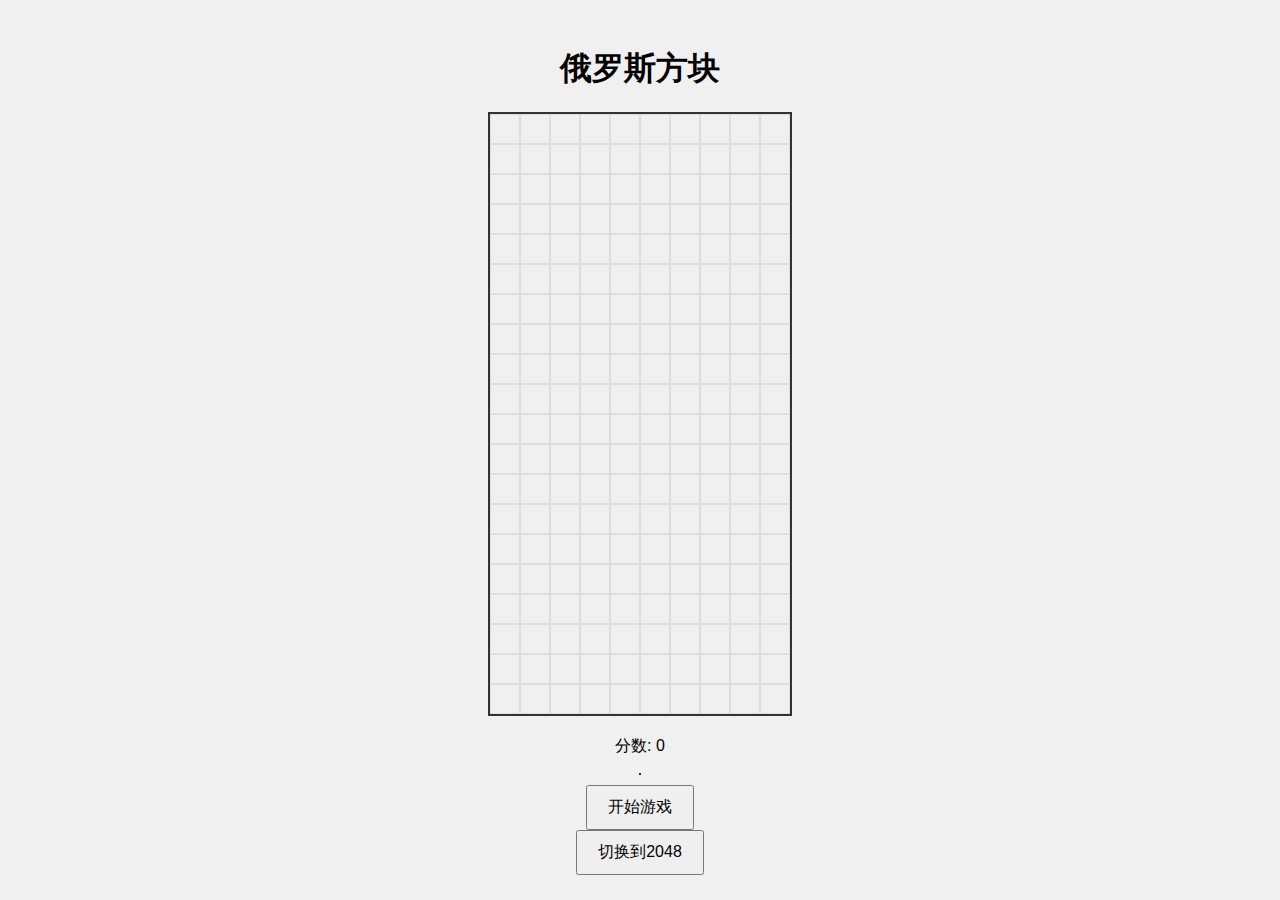
<file: index.html>
<!DOCTYPE html>
<html lang="zh">
<head>
    <meta charset="UTF-8">
    <meta name="viewport" content="width=device-width, initial-scale=1.0">
    <title>俄罗斯方块游戏</title>
    <link rel="stylesheet" href="style.css">
</head>
<body>
    <div class="container">
        <h1>俄罗斯方块</h1>
        <div id="game-board"></div>
        <div class="game-info">
            <p>分数: <span id="score">0</span></p>
            <div id="next-piece-preview"></div>
            <button id="start-button">开始游戏</button>
        </div>
        <button id="to-2048">切换到2048</button>
    </div>
    <script src="script.js"></script>
</body>
</html>
</file>
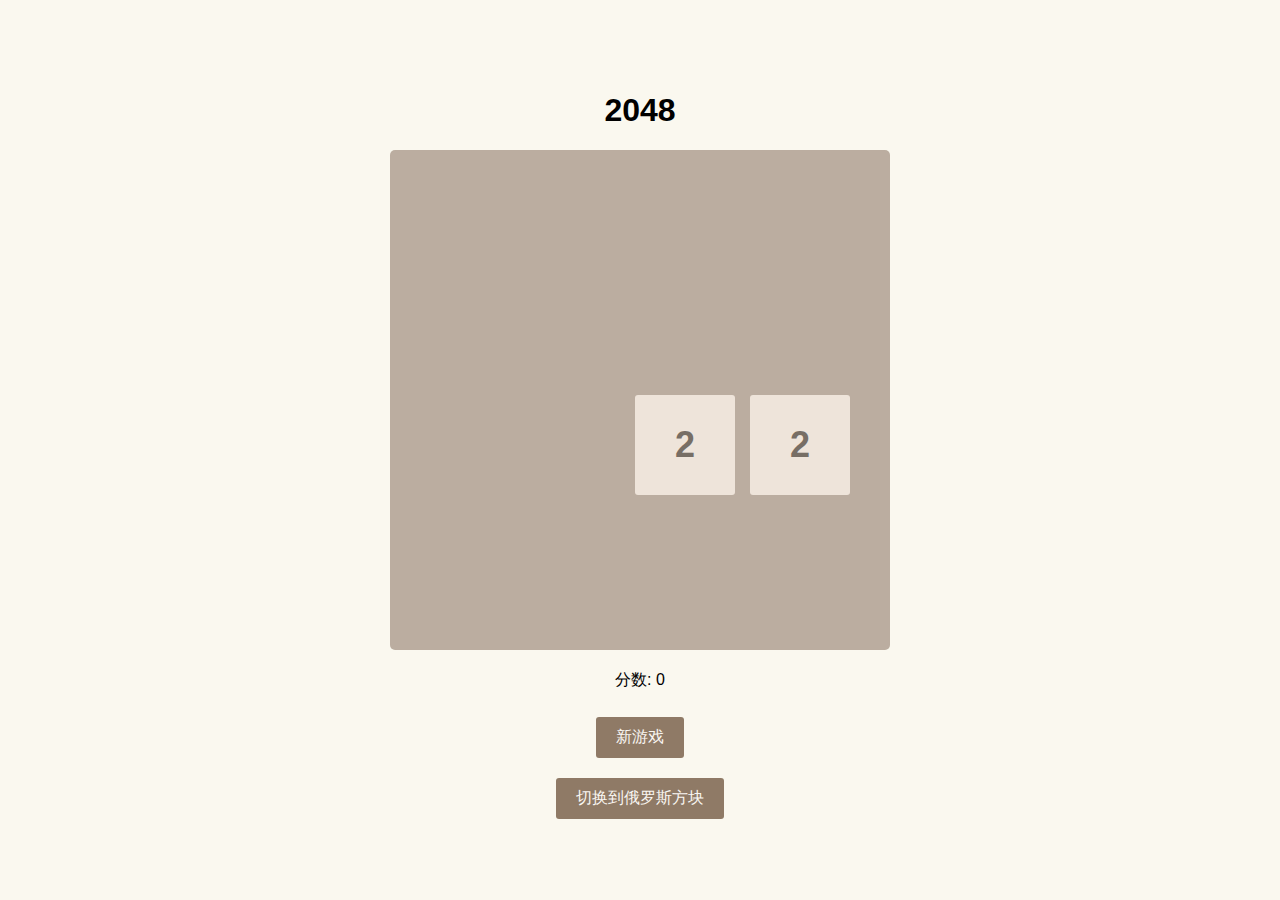
<file: 2048.html>
<!DOCTYPE html>
<html lang="zh">
<head>
    <meta charset="UTF-8">
    <meta name="viewport" content="width=device-width, initial-scale=1.0">
    <title>2048游戏</title>
    <link rel="stylesheet" href="2048.css">
</head>
<body>
    <div class="container">
        <h1>2048</h1>
        <div id="game-board"></div>
        <div class="game-info">
            <p>分数: <span id="score">0</span></p>
            <button id="new-game">新游戏</button>
        </div>
        <button id="to-tetris">切换到俄罗斯方块</button>
    </div>
    <script src="2048.js"></script>
</body>
</html>
</file>
<file: style.css>
body {
    font-family: Arial, sans-serif;
    display: flex;
    justify-content: center;
    align-items: center;
    height: 100vh;
    margin: 0;
    background-color: #f0f0f0;
}

.container {
    text-align: center;
}

#game-board {
    border: 2px solid #333;
    display: grid;
    grid-template-columns: repeat(10, auto);
    width: fit-content;
    margin: 0 auto;
}

.game-info {
    margin-top: 20px;
}

button {
    font-size: 16px;
    padding: 10px 20px;
    cursor: pointer;
}

#next-piece-preview {
    margin: 10px auto;
    border: 1px solid #333;
    width: fit-content;
}
</file>
<file: 2048.css>
body {
    font-family: Arial, sans-serif;
    display: flex;
    justify-content: center;
    align-items: center;
    height: 100vh;
    margin: 0;
    background-color: #faf8ef;
}

.container {
    text-align: center;
}

#game-board {
    display: grid;
    grid-template-columns: repeat(4, 1fr);
    grid-gap: 15px;
    background-color: #bbada0;
    border-radius: 5px;
    padding: 15px;
    margin: 20px auto;
    position: relative;
    width: 470px;
    height: 470px;
}

.tile {
    width: 100px;
    height: 100px;
    background-color: #cdc1b4;
    border-radius: 3px;
    display: flex;
    justify-content: center;
    align-items: center;
    font-size: 36px;
    font-weight: bold;
    color: #776e65;
    position: absolute;
    transition: all 100ms ease-in-out;
}

.tile-2 { background-color: #eee4da; }
.tile-4 { background-color: #ede0c8; }
.tile-8 { background-color: #f2b179; color: #f9f6f2; }
.tile-16 { background-color: #f59563; color: #f9f6f2; }
.tile-32 { background-color: #f67c5f; color: #f9f6f2; }
.tile-64 { background-color: #f65e3b; color: #f9f6f2; }
.tile-128 { background-color: #edcf72; color: #f9f6f2; }
.tile-256 { background-color: #edcc61; color: #f9f6f2; }
.tile-512 { background-color: #edc850; color: #f9f6f2; }
.tile-1024 { background-color: #edc53f; color: #f9f6f2; }
.tile-2048 { background-color: #edc22e; color: #f9f6f2; }

/* 移除或注释掉以下代码 */
/*
.tile-new {
    animation: appear 300ms ease-in-out;
    animation-fill-mode: both;
}

@keyframes appear {
    0% { opacity: 0; transform: scale(0); }
    100% { opacity: 1; transform: scale(1); }
}
*/

.tile-merged {
    animation: merge 100ms ease-in-out;
    z-index: 20;
}

@keyframes merge {
    0% { transform: scale(1); }
    50% { transform: scale(1.1); }
    100% { transform: scale(1); }
}

.tile-2, .tile-4, .tile-8, .tile-16, .tile-32, .tile-64, .tile-128, .tile-256, .tile-512, .tile-1024, .tile-2048 {
    transition: background-color 100ms ease-in-out;
}

.game-info {
    margin-top: 20px;
}

button {
    font-size: 16px;
    padding: 10px 20px;
    cursor: pointer;
    margin: 10px;
    background-color: #8f7a66;
    color: #f9f6f2;
    border: none;
    border-radius: 3px;
}

button:hover {
    background-color: #9f8b77;
}
</file>
